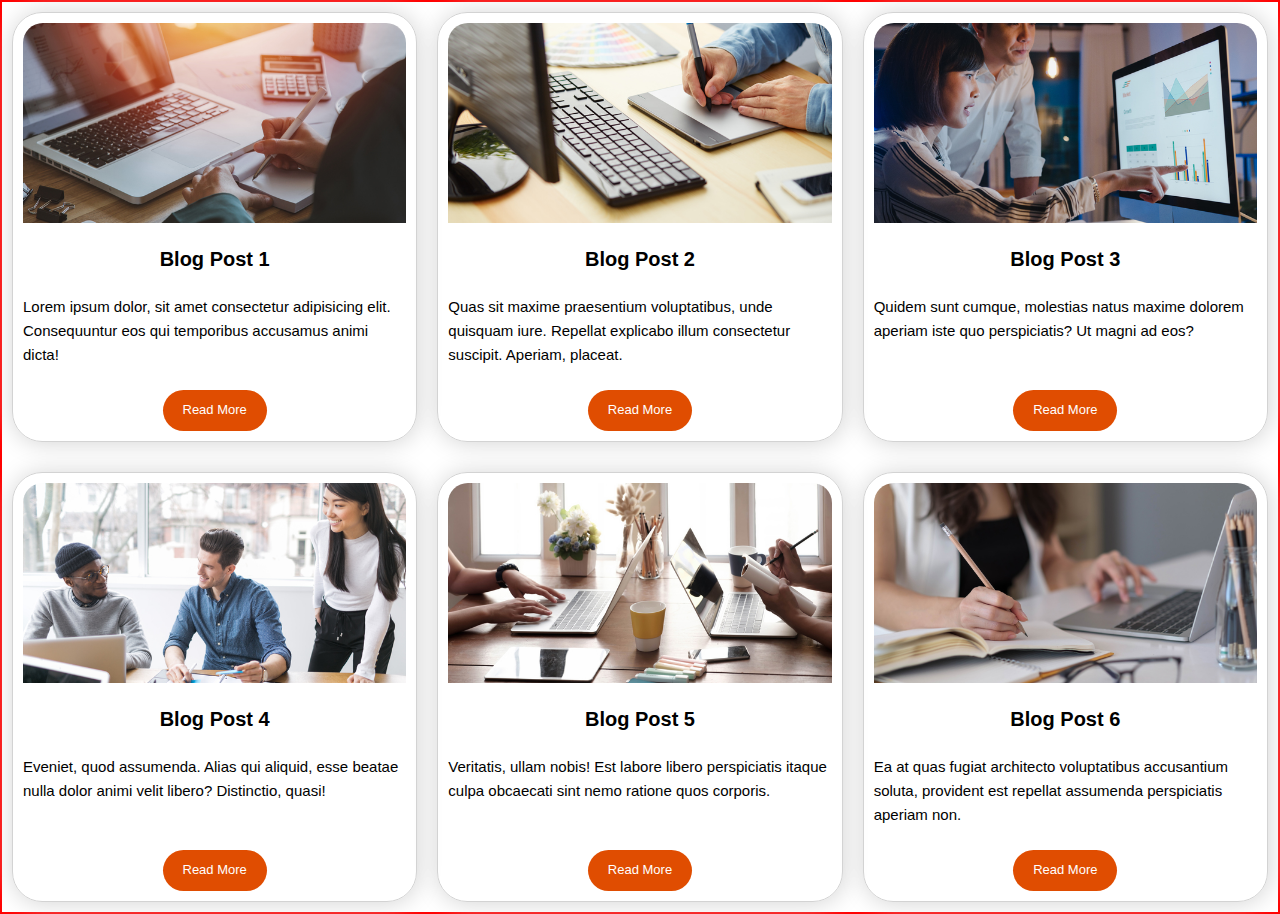
<file: index.html>
<!DOCTYPE html>
<html lang="en">
  <head>
    <meta charset="UTF-8" />
    <meta name="viewport" content="width=device-width, initial-scale=1.0" />
    <title>Grid Blog Posts</title>
    <link rel="stylesheet" href="style.css" />
  </head>
  <body>
    <section class="blog">
      <div>
        <img src="images/7.1.jpg" alt="" />
        <h2>Blog Post 1</h2>
        <p>
          Lorem ipsum dolor, sit amet consectetur adipisicing elit. Consequuntur
          eos qui temporibus accusamus animi dicta!
        </p>
        <a href="#">Read More</a>
      </div>
      <div>
        <img src="images/7.2.jpg" alt="" />
        <h2>Blog Post 2</h2>
        <p>
          Quas sit maxime praesentium voluptatibus, unde quisquam iure. Repellat
          explicabo illum consectetur suscipit. Aperiam, placeat.
        </p>
        <a href="#">Read More</a>
      </div>
      <div>
        <img src="images/7.3.jpg" alt="" />
        <h2>Blog Post 3</h2>
        <p>
          Quidem sunt cumque, molestias natus maxime dolorem aperiam iste quo
          perspiciatis? Ut magni ad eos?
        </p>
        <a href="#">Read More</a>
      </div>
      <div>
        <img src="images/7.4.jpg" alt="" />
        <h2>Blog Post 4</h2>
        <p>
          Eveniet, quod assumenda. Alias qui aliquid, esse beatae nulla dolor
          animi velit libero? Distinctio, quasi!
        </p>
        <a href="#">Read More</a>
      </div>
      <div>
        <img src="images/7.5.jpg" alt="" />
        <h2>Blog Post 5</h2>
        <p>
          Veritatis, ullam nobis! Est labore libero perspiciatis itaque culpa
          obcaecati sint nemo ratione quos corporis.
        </p>
        <a href="#">Read More</a>
      </div>
      <div>
        <img src="images/7.6.jpg" alt="" />
        <h2>Blog Post 6</h2>
        <p>
          Ea at quas fugiat architecto voluptatibus accusantium soluta,
          provident est repellat assumenda perspiciatis aperiam non.
        </p>
        <a href="#">Read More</a>
      </div>
    </section>
  </body>
</html>
</file>
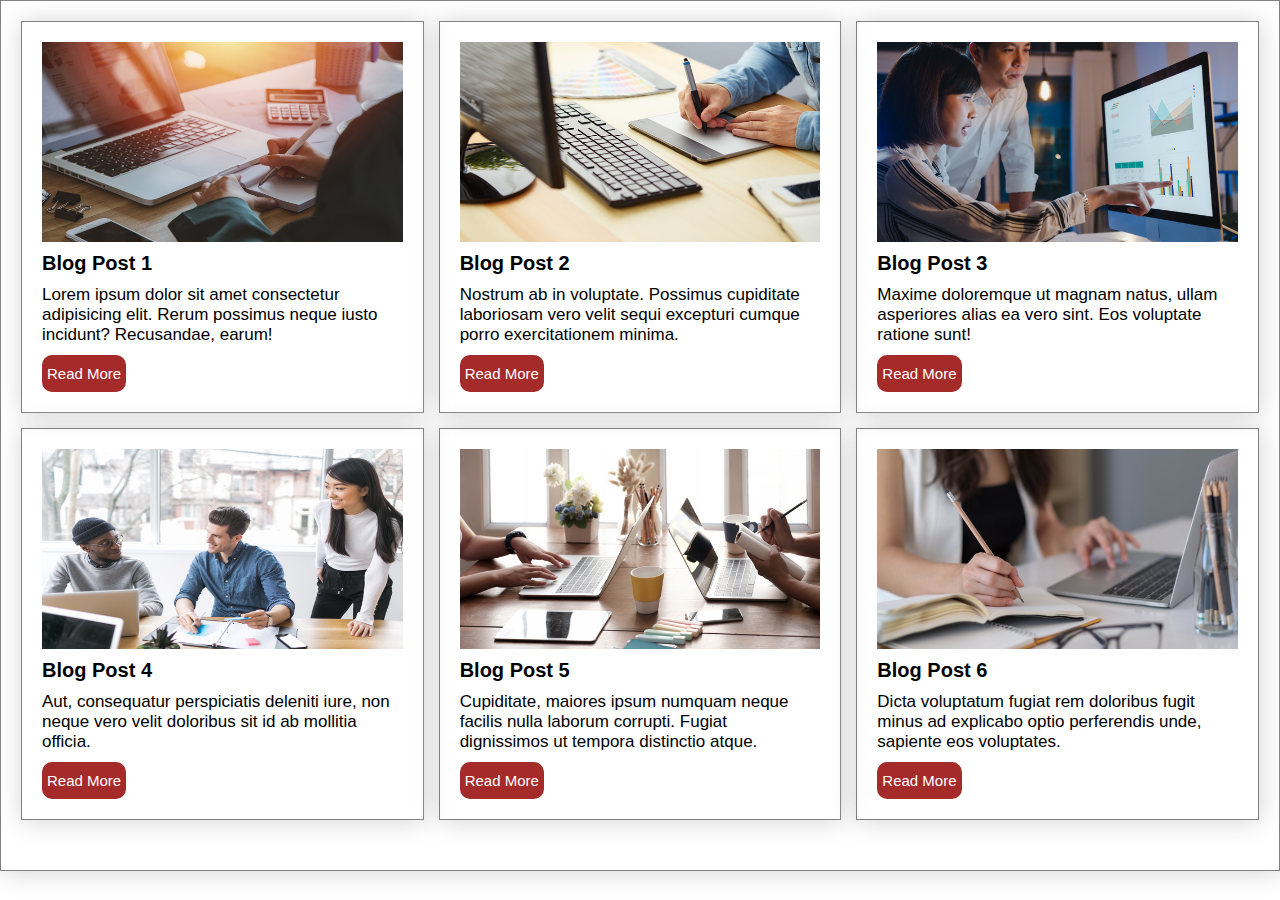
<file: index2.html>
<!DOCTYPE html>
<html lang="en">
  <head>
    <meta charset="UTF-8" />
    <meta name="viewport" content="width=device-width, initial-scale=1.0" />
    <title>Document</title>
    <link rel="stylesheet" href="style2.css" />
  </head>
  <body>
    <div class="container">
      <div class="blog">
        <img src="images/7.1.jpg" alt="" />
        <h2>Blog Post 1</h2>
        <p>
          Lorem ipsum dolor sit amet consectetur adipisicing elit. Rerum
          possimus neque iusto incidunt? Recusandae, earum!
        </p>
        <a href="#">Read More</a>
      </div>
      <div class="blog">
        <img src="images/7.2.jpg" alt="" />
        <h2>Blog Post 2</h2>
        <p>
          Nostrum ab in voluptate. Possimus cupiditate laboriosam vero velit
          sequi excepturi cumque porro exercitationem minima.
        </p>
        <a href="#">Read More</a>
      </div>
      <div class="blog">
        <img src="images/7.3.jpg" alt="" />
        <h2>Blog Post 3</h2>
        <p>
          Maxime doloremque ut magnam natus, ullam asperiores alias ea vero
          sint. Eos voluptate ratione sunt!
        </p>
        <a href="#">Read More</a>
      </div>
      <div class="blog">
        <img src="images/7.4.jpg" alt="" />
        <h2>Blog Post 4</h2>
        <p>
          Aut, consequatur perspiciatis deleniti iure, non neque vero velit
          doloribus sit id ab mollitia officia.
        </p>
        <a href="#">Read More</a>
      </div>
      <div class="blog">
        <img src="images/7.5.jpg" alt="" />
        <h2>Blog Post 5</h2>
        <p>
          Cupiditate, maiores ipsum numquam neque facilis nulla laborum
          corrupti. Fugiat dignissimos ut tempora distinctio atque.
        </p>
        <a href="#">Read More</a>
      </div>
      <div class="blog">
        <img src="images/7.6.jpg" alt="" />
        <h2>Blog Post 6</h2>
        <p>
          Dicta voluptatum fugiat rem doloribus fugit minus ad explicabo optio
          perferendis unde, sapiente eos voluptates.
        </p>
        <a href="#">Read More</a>
      </div>
    </div>
  </body>
</html>
</file>
<file: style.css>
* {
  margin: 0;
  padding: 0;
  box-sizing: border-box;
}

:root {
  font-size: 10px;
}

body {
  font-family: Arial, Helvetica, sans-serif;
  line-height: 1.6;
}

.blog {
  display: grid;
  grid-template-columns: repeat(auto-fit, minmax(350px, 1fr));
  row-gap: 3rem;
  column-gap: 2rem;
  padding: 1rem;
  border: 2px solid red;
}

.blog div {
  border: 1px solid lightgrey;
  border-radius: 3rem;
  padding: 1rem;
  box-shadow: 1px 1px 25px lightgrey;
  display: grid;
  grid-template-columns: 1fr;
  grid-template-rows: repeat(4, min-content);
  row-gap: 2rem;
}
.blog p {
  height: 7.5rem;
}
.blog img {
  width: 100%;
  height: 200px;
  object-fit: cover;
  border-top-left-radius: 20px;
  border-top-right-radius: 20px;
}

.blog h2 {
  font-size: 2rem;
  justify-self: center;
}
p {
  font-size: 1.5rem;
  justify-self: center;
}
a {
  text-decoration: none;
  background-color: #e04d01;
  color: white;
  font-size: 1.3rem;
  padding: 1rem 2rem;
  border-radius: 2.7rem;
  justify-self: center;
}
</file>
<file: style2.css>
* {
  margin: 0;
  padding: 0;
  box-sizing: border-box;
}

* {
  font-size: 10px;
}
body {
  font-family: Arial, Helvetica, sans-serif;
}
.container {
  display: grid;
  grid-template-columns: repeat(auto-fit, minmax(350px, 1fr));
  gap: 1.5rem;
}
div {
  border: 1px solid grey;
  box-shadow: 1px 1px 25px lightgray;
  padding: 2rem;

  display: grid;
  grid-template-columns: 1fr;
  grid-template-rows: repeat(4, min-content);
  row-gap: 1rem;
}
img {
  width: 100%;
  height: 200px;
}
h2 {
  font-size: 2rem;
}
p {
  font-size: 1.7rem;
}
a {
  font-size: 1.5rem;
  text-decoration: none;
  background-color: brown;
  color: white;
  padding: 1rem 0.5rem;
  border-radius: 1rem;
  justify-self: start;
}
</file>
